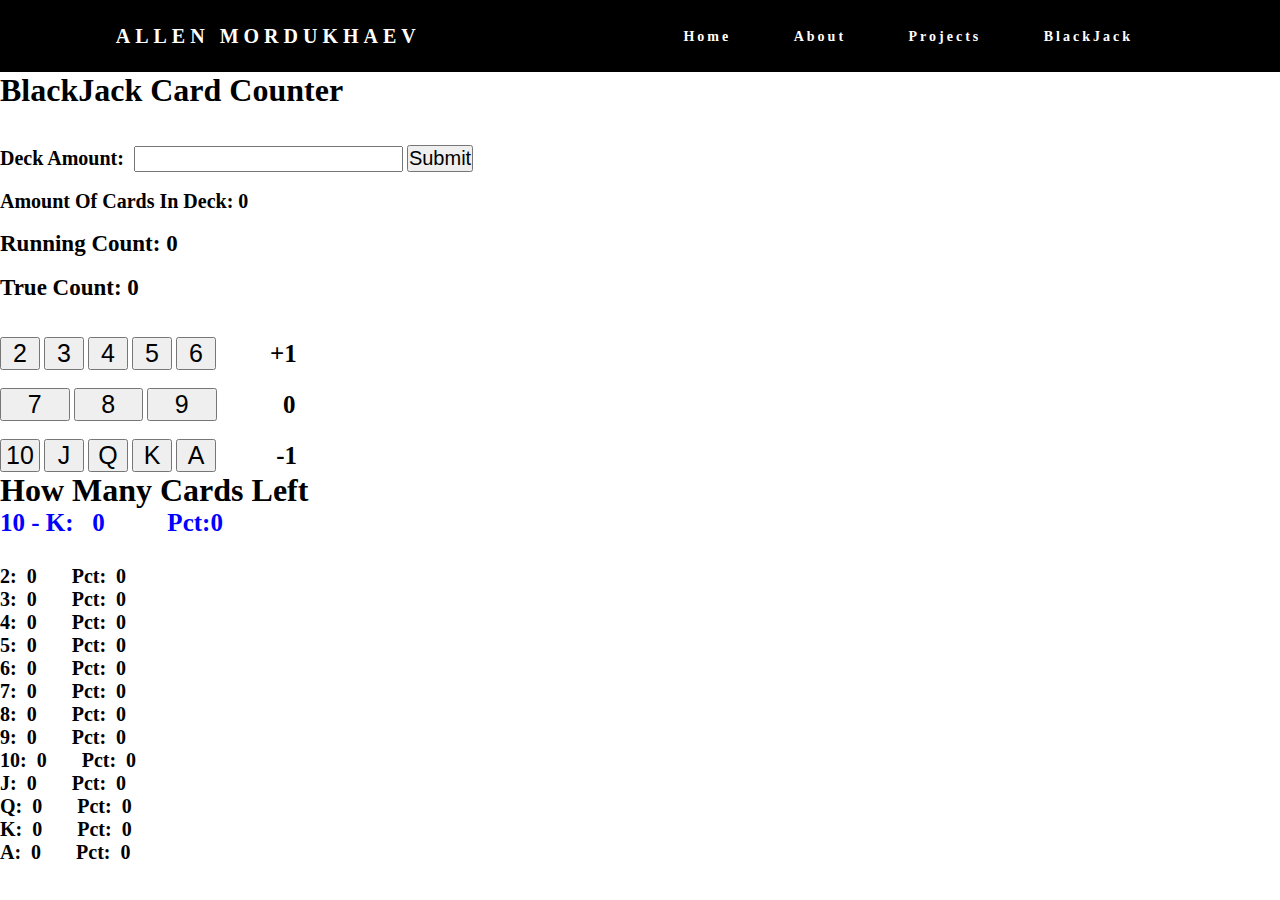
<file: blackjack.html>
<!DOCTYPE html>
<html>
<head>
    <title>BlackJack Counter</title>
    <link rel="stylesheet" type="text/css" href="style.css">
</head>
    <body style="background: white;">
        <nav>
            <div class="logo">
               <h4>Allen Mordukhaev</h4> 
            </div>
            <ul class="nav-links">
                <li><a href="index.html">Home</a>
                </li>
                <li><a href="about.html">About</a>
                </li>
                <li><a href="projects.html">Projects</a>
                </li>
                <li><a href="blackjack.html">BlackJack</a>
                </li>
            </ul>
            <div class="burger">
                <div class="line1"></div>
                <div class="line2"></div>
                <div class="line3"></div>
            </div>
        </nav>

        <h1>BlackJack Card Counter</h1>
        <br>
        <br>
        <label style="font-size: 20px;"><strong>Deck Amount:&nbsp;&nbsp;</strong><input style="height: 26px; font-size: 20px;" text="number" id="decks"></label>
        <button style="font-size: 20px;" type="button" onclick="deckBtn()">Submit</button>
        <br>
        <br>
        <p style="font-size: 20px;"><strong>Amount Of Cards In Deck: <span id="amountOfCards">0</span></strong></p>
        <br>
        <p style="font-size: 23px;"><strong>Running Count: <span id="runningCount">0</span></strong></p>
        <br>
        <p style="font-size: 23px;"><strong>True Count: <span id="trueCount">0</span></strong></p>
        <br>
        <br>
        <div>
        <button style="font-size: 25px; width: 40px;" type="button" onclick="btn2()">2</button>
        <button style="font-size: 25px; width: 40px;" type="button" onclick="btn3()">3</button>
        <button style="font-size: 25px; width: 40px;" type="button" onclick="btn4()">4</button>
        <button style="font-size: 25px; width: 40px;" type="button" onclick="btn5()">5</button>
        <button style="font-size: 25px; width: 40px;" type="button" onclick="btn6()">6</button>
        <strong style="font-size: 25px;">&nbsp;&nbsp;
            &nbsp;&nbsp;&nbsp;&nbsp;&nbsp;+1</strong>
            </div>
        <br>
        <div>
        <button style="font-size: 25px; width: 69.5px;" type="button" onclick="btn7()">7</button>
        <button style="font-size: 25px; width: 69.5px;" type="button" onclick="btn8()">8</button>
        <button style="font-size: 25px; width: 69.5px;" type="button" onclick="btn9()">9</button>
        <strong style="font-size: 25px;">&nbsp;&nbsp;
            &nbsp;&nbsp;&nbsp;&nbsp;&nbsp;&nbsp;&nbsp;0</strong>
            </div>
        <br>
        <div>
        <button style="font-size: 25px; width: 40px;" type="button" onclick="btn10()">10</button>
        <button style="font-size: 25px; width: 40px;" type="button" onclick="btnJ()">J</button>
        <button style="font-size: 25px; width: 40px;" type="button" onclick="btnQ()">Q</button>
        <button style="font-size: 25px; width: 40px;" type="button" onclick="btnK()">K</button>
        <button style="font-size: 25px; width: 40px;" type="button" onclick="btnA()">A</button>
        <strong style="font-size: 25px;">&nbsp;&nbsp;
            &nbsp;&nbsp;&nbsp;&nbsp;&nbsp;&nbsp;-1</strong>

            <h1>How Many Cards Left</h1>
            <p  style="font-size: 25px; color: blue;"><strong><span>10 - K:&nbsp;&nbsp;&nbsp;</span><span id="tenToKing">0</span>
            <span>&nbsp;&nbsp;&nbsp;&nbsp;&nbsp;&nbsp;&nbsp;&nbsp;&nbsp;Pct:</span><span id="pctTenToKing">0</span></strong><br><br></p>
            <p style="font-size: 20px;"><strong>2:&nbsp;&nbsp;<span id="twosLeft">0</span>
                <span>&nbsp;&nbsp;&nbsp;&nbsp;&nbsp;&nbsp;Pct:&nbsp;&nbsp;</span><span id="pct2s">0</span></strong></p>
            <p style="font-size: 20px;"><strong>3:&nbsp;&nbsp;<span id="threesLeft">0</span>
                <span>&nbsp;&nbsp;&nbsp;&nbsp;&nbsp;&nbsp;Pct:&nbsp;&nbsp;</span><span id="pct3s">0</span></strong></p>
            <p style="font-size: 20px;"><strong>4:&nbsp;&nbsp;<span id="foursLeft">0</span>
                <span>&nbsp;&nbsp;&nbsp;&nbsp;&nbsp;&nbsp;Pct:&nbsp;&nbsp;</span><span id="pct4s">0</span></strong></p>
            <p style="font-size: 20px;"><strong>5:&nbsp;&nbsp;<span id="fivesLeft">0</span>
                <span>&nbsp;&nbsp;&nbsp;&nbsp;&nbsp;&nbsp;Pct:&nbsp;&nbsp;</span><span id="pct5s">0</span></strong></p>
            <p style="font-size: 20px;"><strong>6:&nbsp;&nbsp;<span id="sixsLeft">0</span>
                <span>&nbsp;&nbsp;&nbsp;&nbsp;&nbsp;&nbsp;Pct:&nbsp;&nbsp;</span><span id="pct6s">0</span></strong></p>
            <p style="font-size: 20px;"><strong>7:&nbsp;&nbsp;<span id="sevensLeft">0</span>
                <span>&nbsp;&nbsp;&nbsp;&nbsp;&nbsp;&nbsp;Pct:&nbsp;&nbsp;</span><span id="pct7s">0</span></strong></p>
            <p style="font-size: 20px;"><strong>8:&nbsp;&nbsp;<span id="eightsLeft">0</span>
                <span>&nbsp;&nbsp;&nbsp;&nbsp;&nbsp;&nbsp;Pct:&nbsp;&nbsp;</span><span id="pct8s">0</span></strong></p>
            <p style="font-size: 20px;"><strong>9:&nbsp;&nbsp;<span id="ninesLeft">0</span>
                <span>&nbsp;&nbsp;&nbsp;&nbsp;&nbsp;&nbsp;Pct:&nbsp;&nbsp;</span><span id="pct9s">0</span></strong></p>
            <p style="font-size: 20px;"><strong>10:&nbsp;&nbsp;<span id="tensLeft">0</span>
                <span>&nbsp;&nbsp;&nbsp;&nbsp;&nbsp;&nbsp;Pct:&nbsp;&nbsp;</span><span id="pct10s">0</span></strong></p>
            <p style="font-size: 20px;"><strong>J:&nbsp;&nbsp;<span id="jacksLeft">0</span>
                <span>&nbsp;&nbsp;&nbsp;&nbsp;&nbsp;&nbsp;Pct:&nbsp;&nbsp;</span><span id="pctJs">0</span></strong></p>
            <p style="font-size: 20px;"><strong>Q:&nbsp;&nbsp;<span id="queensLeft">0</span>
                <span>&nbsp;&nbsp;&nbsp;&nbsp;&nbsp;&nbsp;Pct:&nbsp;&nbsp;</span><span id="pctQs">0</span></strong></p>
            <p style="font-size: 20px;"><strong>K:&nbsp;&nbsp;<span id="kingsLeft">0</span>
                <span>&nbsp;&nbsp;&nbsp;&nbsp;&nbsp;&nbsp;Pct:&nbsp;&nbsp;</span><span id="pctKs">0</span></strong></p>
            <p style="font-size: 20px;"><strong>A:&nbsp;&nbsp;<span id="acesLeft">0</span>
                <span>&nbsp;&nbsp;&nbsp;&nbsp;&nbsp;&nbsp;Pct:&nbsp;&nbsp;</span><span id="pctAs">0</span></strong></p>
        


            </div>
    
    
        
        
        <script src="scriptBlackjack.js"></script>
    </body>
</html>
</file>
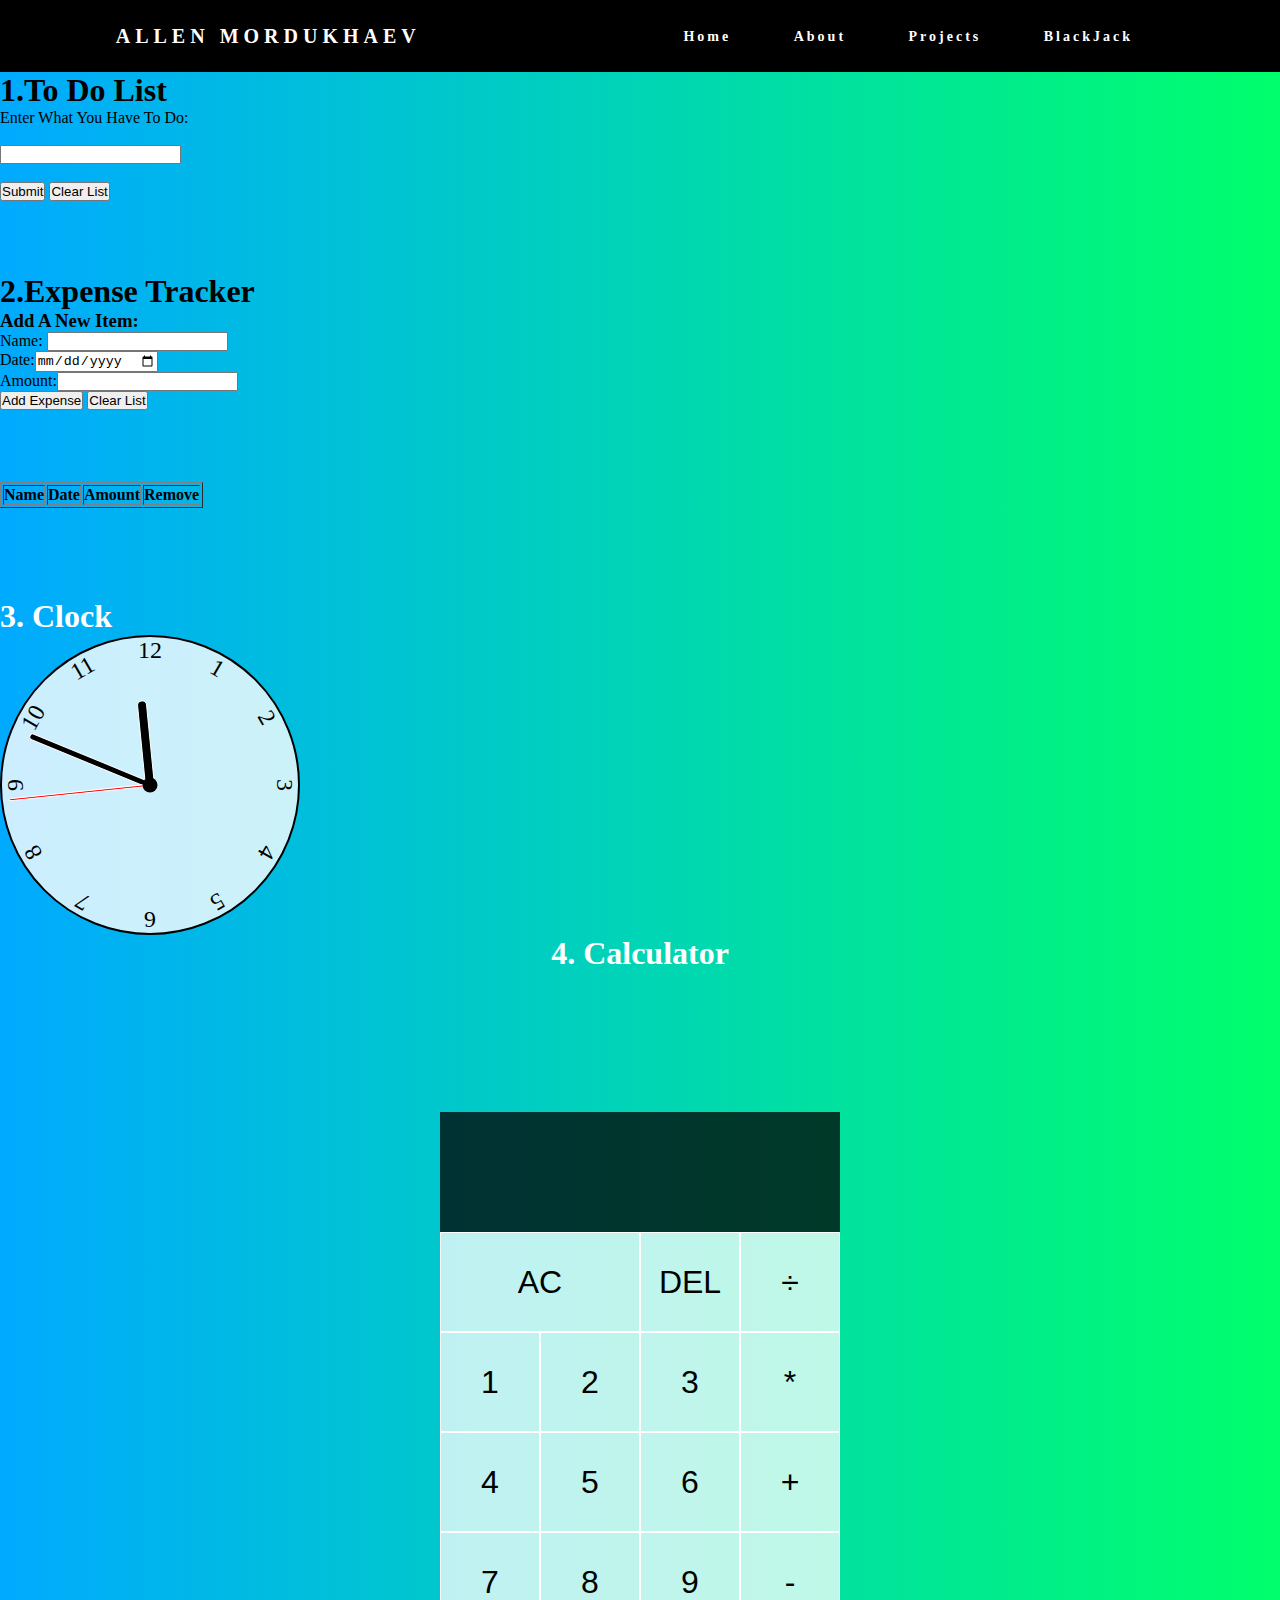
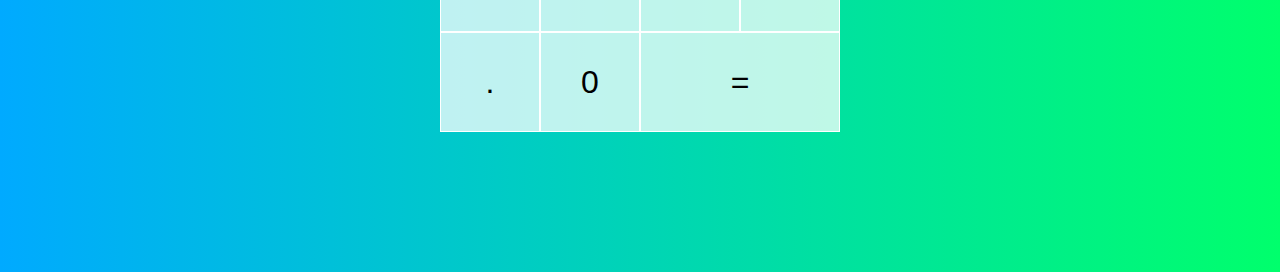
<file: projects.html>
<!DOCTYPE html>
<html>
<head>
    <title>My Personal Website</title>
    <link rel="stylesheet" type="text/css" href="style.css">
</head>
    <body>
        <nav>
            <div class="logo">
               <h4>Allen Mordukhaev</h4> 
            </div>
            <ul class="nav-links">
                <li><a href="index.html">Home</a>
                </li>
                <li><a href="about.html">About</a>
                </li>
                <li><a href="projects.html">Projects</a>
                </li>
                <li><a href="blackjack.html">BlackJack</a>
                </li>
            </ul>
            <div class="burger">
                <div class="line1"></div>
                <div class="line2"></div>
                <div class="line3"></div>
            </div>
        </nav>
        <div>
        <h1>1.To Do List</h1>
        <label>Enter What You Have To Do:</label>
        <br>
        <br>
        <input type="text" id="toDo">
        <br>
        <br>
        <button type="button" id="myButton">Submit</button>
        <button type="button" id="clearList">Clear List</button>
        <br>
        <ul id="list"></ul>
        <br>
        <br>
        <br>
        <br>
            </div>


            <div>
                <h1>2.Expense Tracker</h1>
                <h3>Add A New Item:</h3>
                <label>Name: <input text="text" id="name"></label><br>
                <label>Date:<input type="date" id="date"></label><br>
                <label>Amount:<input text="text" id="amount"></label><br>
                <button type="button" id="myButton2">Add Expense</button>
                <button type="button" id="clearList2">Clear List</button>
                <br>
                <br>
                <br>
                <br>
                <br>
                <table border="1">
                    <tr>
                        <th>Name</th>
                        <th>Date</th>
                        <th>Amount</th>
                        <th>Remove</th>
                    </tr>
                    <tbody  id="table">
            
                    </tbody>
                </table>
                
                <br>
                <br>
                <br>
                <br>
                <br>
                
            </div>


        <div>
            <h1 style="color: white;">3. Clock</h1>
        <div class="clock">
            <div class="hand hour" data-hour-hand></div>
            <div class="hand minute" data-minute-hand></div>
            <div class="hand second" data-second-hand></div>
            <div class="number number1">1</div>
            <div class="number number2">2</div>
            <div class="number number3">3</div>
            <div class="number number4">4</div>
            <div class="number number5">5</div>
            <div class="number number6">6</div>
            <div class="number number7">7</div>
            <div class="number number8">8</div>
            <div class="number number9">9</div>
            <div class="number number10">10</div>
            <div class="number number11">11</div>
            <div class="number number12">12</div>
        </div>
        </div>
        <div>
            <h1 style="color: white; text-align: center;">4. Calculator</h1>
        <div class="calculator-grid">
            <div class="output">
                <div data-previous-operand class="previous-operand"></div>
                    <div data-current-operand class="current-operand"></div>
            </div>
            <button data-all-clear class="span-two">AC</button>
            <button data-delete>DEL</button>
            <button data-operation>÷</button>
            <button data-number>1</button>
            <button data-number>2</button>
            <button data-number>3</button>
            <button data-operation>*</button>
            <button data-number>4</button>
            <button data-number>5</button>
            <button data-number>6</button>
            <button data-operation>+</button>
            <button data-number>7</button>
            <button data-number>8</button>
            <button data-number>9</button>
            <button data-operation>-</button>
            <button data-number>.</button>
            <button data-number>0</button>
            <button data-equals class="span-two">=</button>
        </div>
        </div>

        
        <script src="scriptProjects.js"></script>
        
    </body>
</html>
</file>
<file: style.css>
* {
    margin: 0px;
    padding: 0px;
    box-sizing: border-box;
}
body {
    background: linear-gradient(to right, #00AAFF, #00FF6C);
}
nav {
    display: flex;
    justify-content: space-around;
    align-items: center;
    min-height: 8vh;
    background-color: black;
}
.logo {
    color: white;
    text-transform: uppercase;
    letter-spacing: 5px;
    font-size: 20px;
}
.nav-links {
    display: flex;
    justify-content: space-around;
    width: 40%;
}
.nav-links li {
    list-style: none;
}
.nav-links a {
    color: white;
    text-decoration: none;
    letter-spacing: 3px;
    font-weight: bold;
    font-size: 14px;
}
.burger{
    display: none;
    cursor: pointer;
}
.burger div {
    width: 25px;
    height: 3px;
    background-color: white;
    margin: 5px;
    transition: all 0.3s ease;
}

@media screen and (max-width:1024px) {
    .nav-links {
        width: 60%;
    }
}

@media screen and (max-width:760px) {
    body {
        overflow-x: hidden;
    }
    .nav-links {
        position: absolute;
        right: 0px;
        height: 92vh;
        top: 8vh;
        background-color: black;
        flex-direction: column;
        align-items: center;
        width: 25%;
        transform: translateX(100%);
        transition: transform 0.5s ease-in;
    }
    .nav-links li {
        opacity: 0;
    }
    .burger {
        display: block;
    }
}

.nav-active {
    transform: translateX(0%);
}

@keyframes navLinkFade {
    from {
        opacity: 0;
        transform: translateX(50px);
    }
    to {
        opacity: 1;
        transform: translateX(0px);
    }
}

.toggle .line1 {
    transform: rotate(-45deg) translate(-5px, 6px);
    
}
.toggle .line2 {
    opacity: 0;
    
}
.toggle .line3 {
    transform: rotate(-45deg) translate(-5px, -6px);
}
a:hover {
    color: red;
}

.clock {
    width: 300px;
    height: 300px;
    background-color: rgb(255, 255, 255, .8);
    border-radius: 50%;
    border: 2px solid black;
    position: relative;
}

.clock .number {
    --rotation: 0;
    position: absolute;
    width: 100%;
    height: 100%;
    text-align: center;
    transform: rotate(var(--rotation));
    font-size: 1.5rem;
}

.clock .number1 {--rotation: 30deg;}
.clock .number2 {--rotation: 60deg;}
.clock .number3 {--rotation: 90deg;}
.clock .number4 {--rotation: 120deg;}
.clock .number5 {--rotation: 150deg;}
.clock .number6 {--rotation: 180deg;}
.clock .number7 {--rotation: 210deg;}
.clock .number8 {--rotation: 240deg;}
.clock .number9 {--rotation: 270deg;}
.clock .number10 {--rotation: 300deg;}
.clock .number11 {--rotation: 330deg;}

.clock .hand {
    --rotation: 0;
    position: absolute;
    bottom: 50%;
    left: 50%;
    background-color: black;
    border: 1px solid white;
    border-top-left-radius: 10px;
    border-top-right-radius: 10px;
    z-index: 10;
    transform-origin: bottom;
    transform: translateX(-50%)rotate(calc(var(--rotation) * 1deg));
}
.clock::after{
    content:'';
    position: absolute;
    background-color: black;
    z-index: 11;
    width: 15px;
    height: 15px;
    top: 50%;
    left: 50%;
    transform: translate(-50%, -50%);
    border-radius: 50%;
}
.clock .hand.second{
    width: 3px;
    height: 48%;
    background-color: red;
}
.clock .hand.minute{
    width: 7px;
    height: 44%;
    background-color: black;
}
.clock .hand.hour{
    width: 10px;
    height: 29%;
    background-color: black;
}

.calculator-grid {
    display: grid;
    justify-content: center;
    align-content: center;
    min-height: 100vh;
    grid-template-columns: repeat(4, 100px);
    grid-template-rows: minmax(120px, auto) repeat(5, 100px);
}

.calculator-grid > button {
    cursor: pointer;
    font-size: 2rem;
    border: 1px solid white;
    outline: none;
    background-color: rgb(255, 255, 255, .75);

}

.calculator-grid > button:hover{
    background-color: rgb(255, 255, 255, .9);
}

.span-two {
    grid-column: span 2;
}

.output {
    grid-column: 1 / -1;
    background-color: rgb(0, 0, 0, 0.75);
    display: flex;
    align-items: flex-end;
    justify-content: space-around;
    flex-direction: column;
    padding: 10px;
    word-wrap: break-word;
    word-break: break-all;
}

.output .previous-operand {
    color: rgb(255, 255, 255, .75);
    font-size: 1.5rem;
}

.output .current-operand {
    color: white;
    font-size: 2.5rem;
}
</file>
